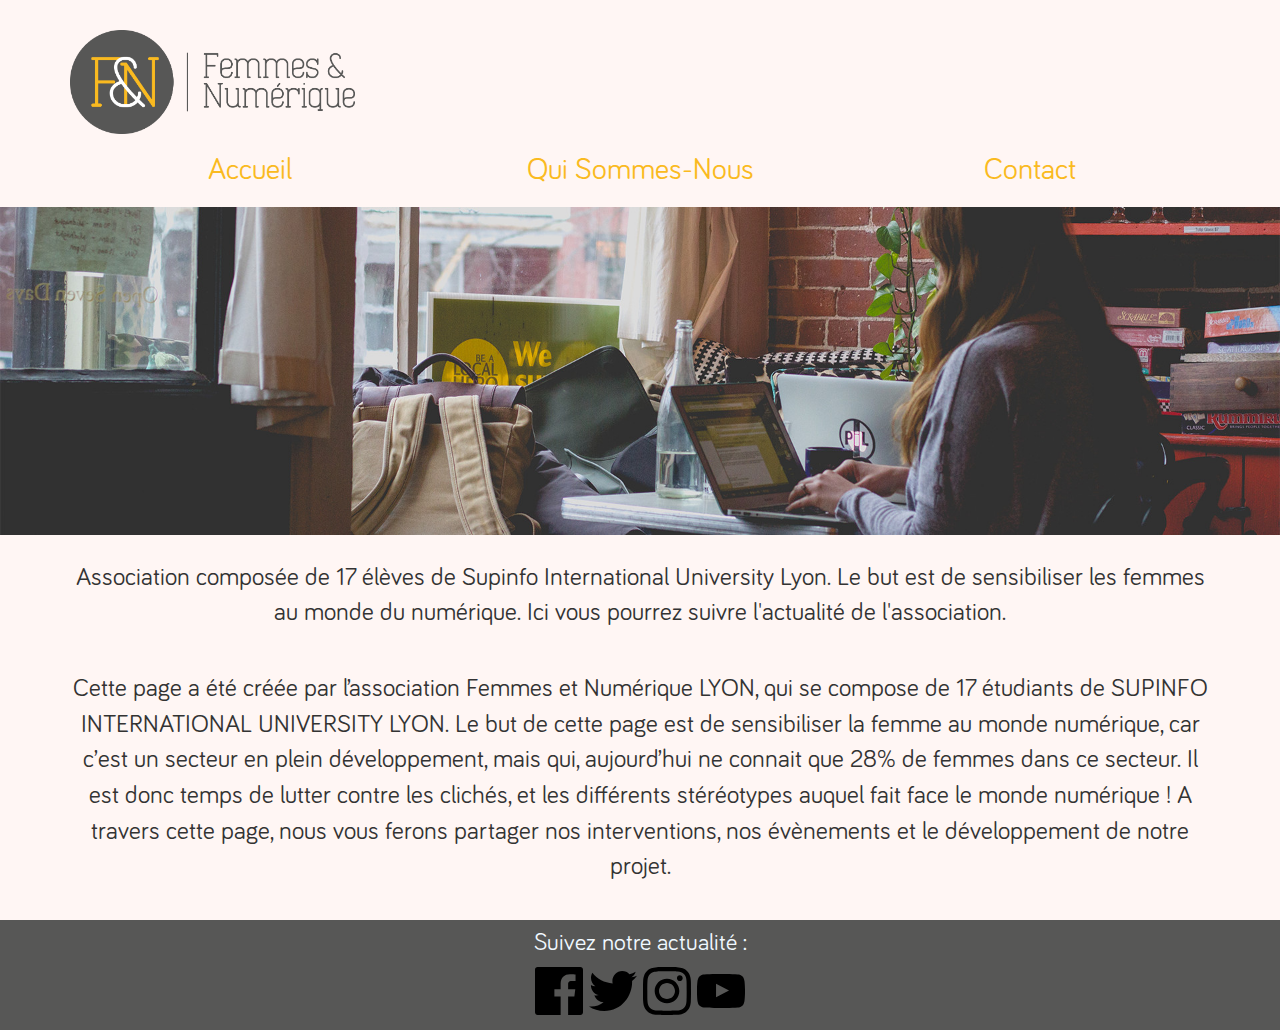
<file: index.html>
<!DOCTYPE html>
<html lang="en">
<head>
    <meta charset="UTF-8">
    <meta name="viewport" content="width=device-width, initial-scale=1">
    <title>Femmes et numérique | Lyon</title>
    <link rel="stylesheet" href="Data/animate.css" type="text/css">
    <link rel="stylesheet" href="Data/bootstrap.min.css" type="text/css">
    <link rel="stylesheet" href="Data/jquery-ui.css" type="text/css">
    <link href="style.css" rel="stylesheet" type="text/css">
    <link rel="apple-touch-icon" sizes="57x57" href="Data/apple-icon-57x57.png">
    <link rel="apple-touch-icon" sizes="60x60" href="Data/apple-icon-60x60.png">
    <link rel="apple-touch-icon" sizes="72x72" href="Data/apple-icon-72x72.png">
    <link rel="apple-touch-icon" sizes="76x76" href="Data/apple-icon-76x76.png">
    <link rel="apple-touch-icon" sizes="114x114" href="Data/apple-icon-114x114.png">
    <link rel="apple-touch-icon" sizes="120x120" href="Data/apple-icon-120x120.png">
    <link rel="apple-touch-icon" sizes="144x144" href="Data/apple-icon-144x144.png">
    <link rel="apple-touch-icon" sizes="152x152" href="Data/apple-icon-152x152.png">
    <link rel="apple-touch-icon" sizes="180x180" href="Data/apple-icon-180x180.png">
    <link rel="icon" type="image/png" sizes="192x192"  href="Data/android-icon-192x192.png">
    <link rel="icon" type="image/png" sizes="32x32" href="Data/favicon-32x32.png">
    <link rel="icon" type="image/png" sizes="96x96" href="Data/favicon-96x96.png">
    <link rel="icon" type="image/png" sizes="16x16" href="Data/favicon-16x16.png">
    <link rel="manifest" href="Data/manifest.json">
    <meta name="msapplication-TileColor" content="#ffffff">
    <meta name="msapplication-TileImage" content="Data/ms-icon-144x144.png">
    <meta name="theme-color" content="#ffffff">
</head>
<body>
  <div class="container logo-div">
    <a href="index.html"><img src="Data/Logo_F&N.png" id="logo" class="grow" alt="Logo Femmes et Numérique"></a>
      <!-- Import Image -->
  </div>
  <div class="container top_menu">
    <div class="row">
      <div class="col-sm-4 col-md-4 col-lg-4 top_menu_accueil">
        <h2><a href="index.html" class="link">Accueil</a></h2>
      </div>
      <div class="col-sm-4 col-md-4 col-lg-4 top_menu_qsn">
        <h2><a href="who.html" class="link">Qui Sommes-Nous</a></h2>
      </div>
      <div class="col-sm-4 col-md-4 col-lg-4 top_menu_contact">
        <h2><a href="#" class="link">Contact</a></h2>
      </div>
    </div>
  </div>
    <div class="container-fluid col-md-12 banner">
      <img src="Data/banner.jpg" alt="Bannière d'une femme en train de coder sur un ordinateur" class="banner">
  </div>
  <div class="container">
    <div class="row">
      <div class="col-xs-12 col-sm-12 cold-md-12 col-lg-12 article">
        <article>
            Association composée de 17 élèves de Supinfo International University Lyon. Le but est de sensibiliser les femmes au monde du numérique. Ici vous pourrez suivre l'actualité de l'association.
        </article>
          <article>
              Cette page a été créée par l’association Femmes et Numérique LYON, qui se compose de 17 étudiants de SUPINFO INTERNATIONAL UNIVERSITY LYON. Le but de cette page est de sensibiliser la femme au monde numérique, car c’est un secteur en plein développement, mais qui, aujourd’hui ne connait que 28% de femmes dans ce secteur.
              Il est donc temps de lutter contre les clichés, et les différents stéréotypes auquel fait face le monde numérique !
              A travers cette page, nous vous ferons partager nos interventions, nos évènements et le développement de notre projet.
          </article>
      </div>
    </div>
  </div>
  <div class="container-fluid footer" style="padding: 0px">
        <div class="col-xs-12 col-sm-12 col-md-12 col-lg-12 social">
          <h3>Suivez notre actualité : </h3>
          <a href="https://www.facebook.com/Femmes-et-Numérique-LYON-1722757278037152"><img src="Data/Facebook-black.svg" onmouseout="this.src='Data/Facebook-black.svg'" onmouseover="this.src='Data/Facebook-color.svg'" alt="Facebook" class="facebook_icon"></a>
          <img src="Data/Twitter-black.svg" onmouseout="this.src='Data/Twitter-black.svg'" onmouseover="this.src='Data/Twitter-color.svg'" alt="Twitter" class="twitter_icon">
          <img src="Data/Instagram-black.svg" onmouseout="this.src='Data/Instagram-black.svg'" onmouseover="this.src='Data/Instagram-color.svg'" alt="Instagram" class="instagram_icon">
          <img src="Data/Youtube-black.svg" onmouseout="this.src='Data/Youtube-black.svg'" onmouseover="this.src='Data/Youtube-color.svg'" alt="Youtube" class="youtube_icon">
        </div>
  </div>

  <script src="Data/jquery.min.js"></script>
  <script src="Data/jquery-ui.min.js"></script>
  <script src="script.js"></script>
</body>
</html>
</file>
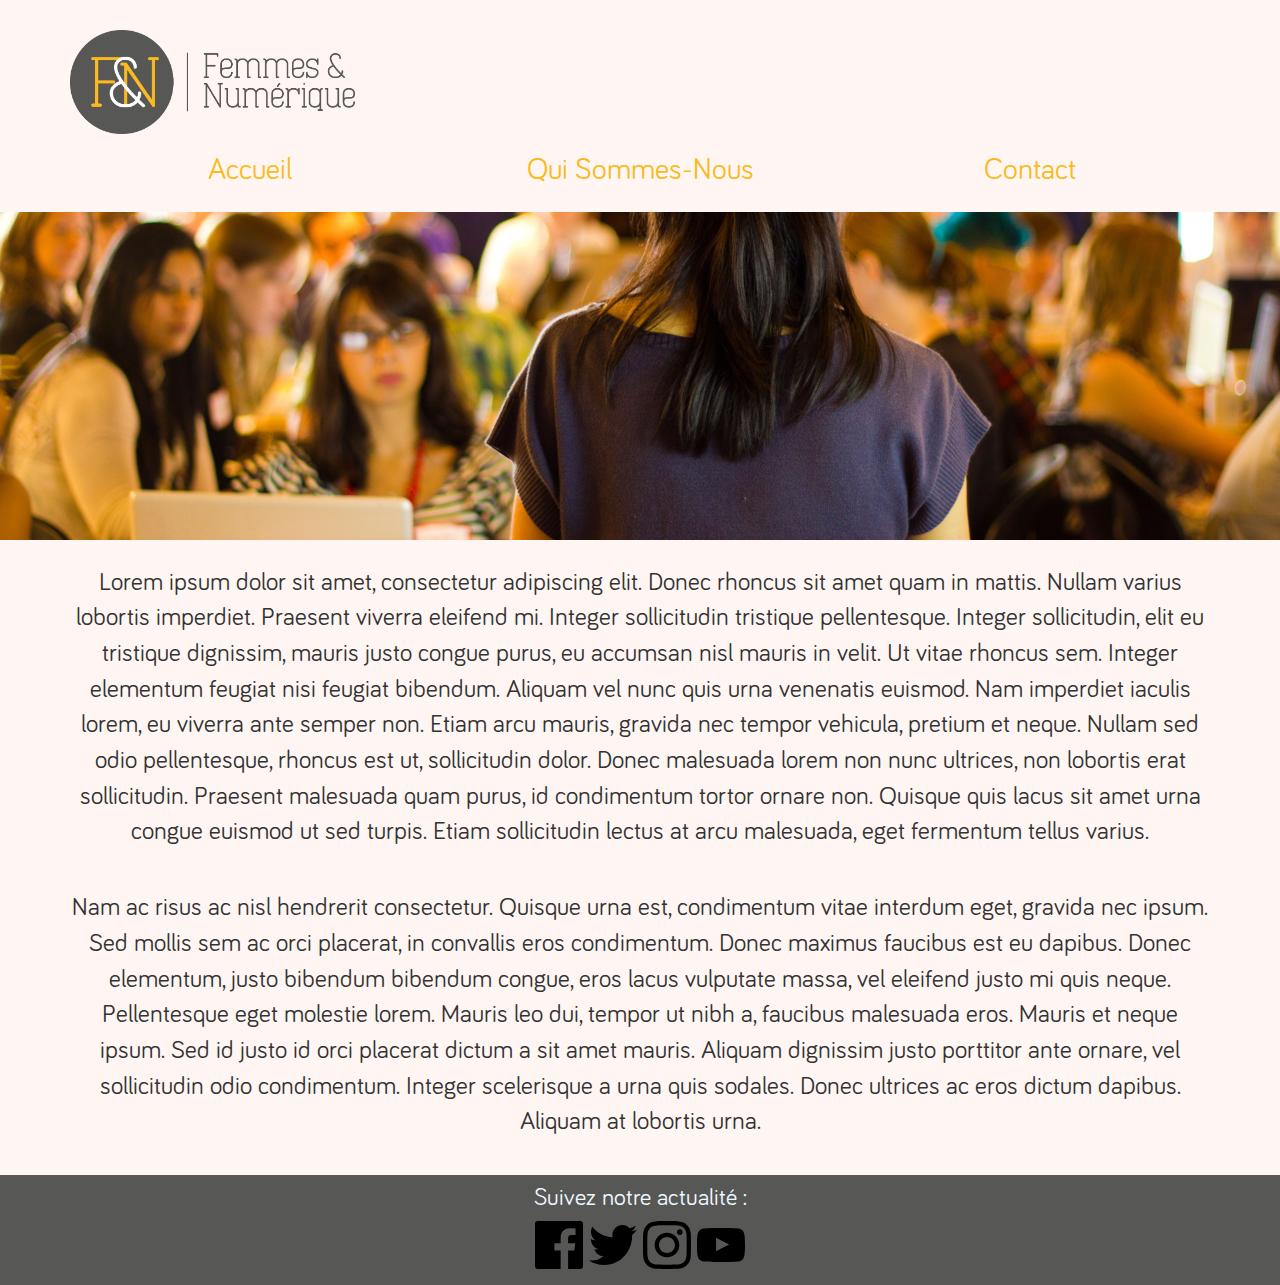
<file: who.html>
<!DOCTYPE html>
<html lang="en">
<head>
    <meta charset="UTF-8">
    <meta name="viewport" content="width=device-width, initial-scale=1">
    <title>Femmes et numérique | Lyon</title>
    <link rel="stylesheet" href="Data/animate.css" type="text/css">
    <link rel="stylesheet" href="Data/hover-min.css" type="text/css">
    <link rel="stylesheet" href="Data/bootstrap.min.css">
    <link rel="stylesheet" href="Data/jquery-ui.css">
    <link href="style.css" rel="stylesheet" type="text/css">
</head>
<body>
<div class="container logo-div">
    <a href="index.html"><img src="Data/Logo_F&N.png" id="logo" class="grow" alt="Logo Femmes et Numérique"></a>
    <!-- Import Image -->
</div>
<div class="container top_menu">
    <div class="row">
        <div class="col-sm-4 col-md-4 col-lg-4 top_menu_accueil">
            <h2><a href="index.html" class="link">Accueil</a></h2>
        </div>
        <div class="col-sm-4 col-md-4 col-lg-4 top_menu_qsn">
            <h2><a href="who.html" class="link">Qui Sommes-Nous</a></h2>
        </div>
        <div class="col-sm-4 col-md-4 col-lg-4 top_menu_contact">
            <h2><a href="contact.html" class="link">Contact</a></h2>
        </div>
    </div>
</div>
  <div class="container-fluid banner">
    <div class="col-md-12 banner">
      <img src="Data/who.jpg" alt="Bannière d'une femme en train de coder sur un ordinateur" class="banner">
    </div>
  </div>
  <div class="container">
    <div class="row">
      <div class="col-xs-12 col-sm-12 cold-md-12 col-lg-12 article">
        <article>
          Lorem ipsum dolor sit amet, consectetur adipiscing elit. Donec rhoncus sit amet quam in mattis. Nullam varius lobortis imperdiet. Praesent viverra eleifend mi. Integer sollicitudin tristique pellentesque. Integer sollicitudin, elit eu tristique dignissim, mauris justo congue purus, eu accumsan nisl mauris in velit. Ut vitae rhoncus sem. Integer elementum feugiat nisi feugiat bibendum. Aliquam vel nunc quis urna venenatis euismod. Nam imperdiet iaculis lorem, eu viverra ante semper non. Etiam arcu mauris, gravida nec tempor vehicula, pretium et neque. Nullam sed odio pellentesque, rhoncus est ut, sollicitudin dolor. Donec malesuada lorem non nunc ultrices, non lobortis erat sollicitudin. Praesent malesuada quam purus, id condimentum tortor ornare non. Quisque quis lacus sit amet urna congue euismod ut sed turpis. Etiam sollicitudin lectus at arcu malesuada, eget fermentum tellus varius.        </article>
      </div>
      <div class="col-xs-12 col-sm-12 cold-md-12 col-lg-12 article">
        <article>
          Nam ac risus ac nisl hendrerit consectetur. Quisque urna est, condimentum vitae interdum eget, gravida nec ipsum. Sed mollis sem ac orci placerat, in convallis eros condimentum. Donec maximus faucibus est eu dapibus. Donec elementum, justo bibendum bibendum congue, eros lacus vulputate massa, vel eleifend justo mi quis neque. Pellentesque eget molestie lorem. Mauris leo dui, tempor ut nibh a, faucibus malesuada eros. Mauris et neque ipsum. Sed id justo id orci placerat dictum a sit amet mauris. Aliquam dignissim justo porttitor ante ornare, vel sollicitudin odio condimentum. Integer scelerisque a urna quis sodales. Donec ultrices ac eros dictum dapibus. Aliquam at lobortis urna.        </article>
      </div>
    </div>
  </div>
  <div class="container-fluid footer" style="padding: 0px">
      <div class="col-xs-12 col-sm-12 col-md-12 col-lg-12 social">
          <h3>Suivez notre actualité : </h3>
          <a href="https://www.facebook.com/Femmes-et-Numérique-LYON-1722757278037152"><img src="Data/Facebook-black.svg" onmouseout="this.src='Data/Facebook-black.svg'" onmouseover="this.src='Data/Facebook-color.svg'" alt="Facebook" class="facebook_icon"></a>
          <img src="Data/Twitter-black.svg" onmouseout="this.src='Data/Twitter-black.svg'" onmouseover="this.src='Data/Twitter-color.svg'" alt="Twitter" class="twitter_icon">
          <img src="Data/Instagram-black.svg" onmouseout="this.src='Data/Instagram-black.svg'" onmouseover="this.src='Data/Instagram-color.svg'" alt="Instagram" class="instagram_icon">
          <img src="Data/Youtube-black.svg" onmouseout="this.src='Data/Youtube-black.svg'" onmouseover="this.src='Data/Youtube-color.svg'" alt="Youtube" class="youtube_icon">
      </div>
  </div>

  <script src="Data/jquery.min.js"></script>
  <script src="Data/jquery-ui.min.js"></script>
  <script src="script.js"></script>
</body>
</html>
</file>
<file: style.css>
@font-face {
    font-family: "Bariol";
    src: url('Data/Bariol.otf');
}

body{
  background-color: #fff6f4;
  font-family: Bariol, sans-serif;
  font-size: 2.5em;
  text-align: center;
  overflow-x: hidden;
}

a, a:visited, a:active{
  color: #faba20;
  transition: 0.3ms;
}

::-moz-selection { /*Pour Firefox */
    background: #575756;
    color: #faba20;
}

::selection {
    background: #575756;
    color: #faba20;
}

.top_menu_accueil, .top_menu_qsn, .top_menu_contact{
  margin-top: 0px;
  color: #faba20;
  font-size: 1.8em;
  list-style-type: none;
}

.banner{
  margin-top: 20px;
  /*width: 100%;*/
  max-width: 100%;
  max-height: 100%;
}

article{
  margin-top: 40px;
}

.footer{
  height: 110px;
  background-color: #575756;
  color: aliceblue;
  margin-top: 20px;
}

.social{
    bottom: 10px;
}

/*footer>img{
  width: 80px;
  height: 80px;
  margin-left: 50px;
}*/


/*.myFooter>img{
  width: 80px;
  height: 80px;
}*/

/*footer>h3{
  position: relative;
  text-align: center;
  margin-top: 20px;
  margin-bottom: 10px;
  color: #575756;
}
*/

h2 > a {
    position: relative;
    color: #faba20;
    text-decoration: none;
}

h2 > a:hover {
    color: #faba20;
    text-decoration: none;
}

h2 > .link:before {
    content: "";
    position: absolute;
    width: 100%;
    height: 2px;
    bottom: 0;
    left: 0;
    background-color: #faba20;
    visibility: hidden;
    -webkit-transform: scaleX(0);
    transform: scaleX(0);
    -webkit-transition: all 0.3s ease-in-out 0s;
    transition: all 0.3s ease-in-out 0s;
}

h2 > .link:hover:before {
    visibility: visible;
    -webkit-transform: scaleX(1);
    transform: scaleX(1);
}

#logo{
    float: left;
    height: auto;
    width: 25%;
    margin-top: 30px;
}

.banner-fluid{
    padding-top: 0px;
}

.banner{
    padding: 0px;
    padding-top: 0px;
    margin-top: 5px;
}

.article{
    top: -15px;
}

.grow { transition: all .2s ease; }
.grow:hover { transform: scale(1.1); }

@media only screen and (max-width : 768px) {
    #logo{
        float: none;
        display:block;
        margin-left:auto;
        margin-right:auto;
        width:80%;
    }
    .top_menu_accueil, .top_menu_qsn, .top_menu_contact, .link{
        margin: 0px 0px 0px 0px;
        padding: 0px 0px 0px 0px;
    }
}
</file>
